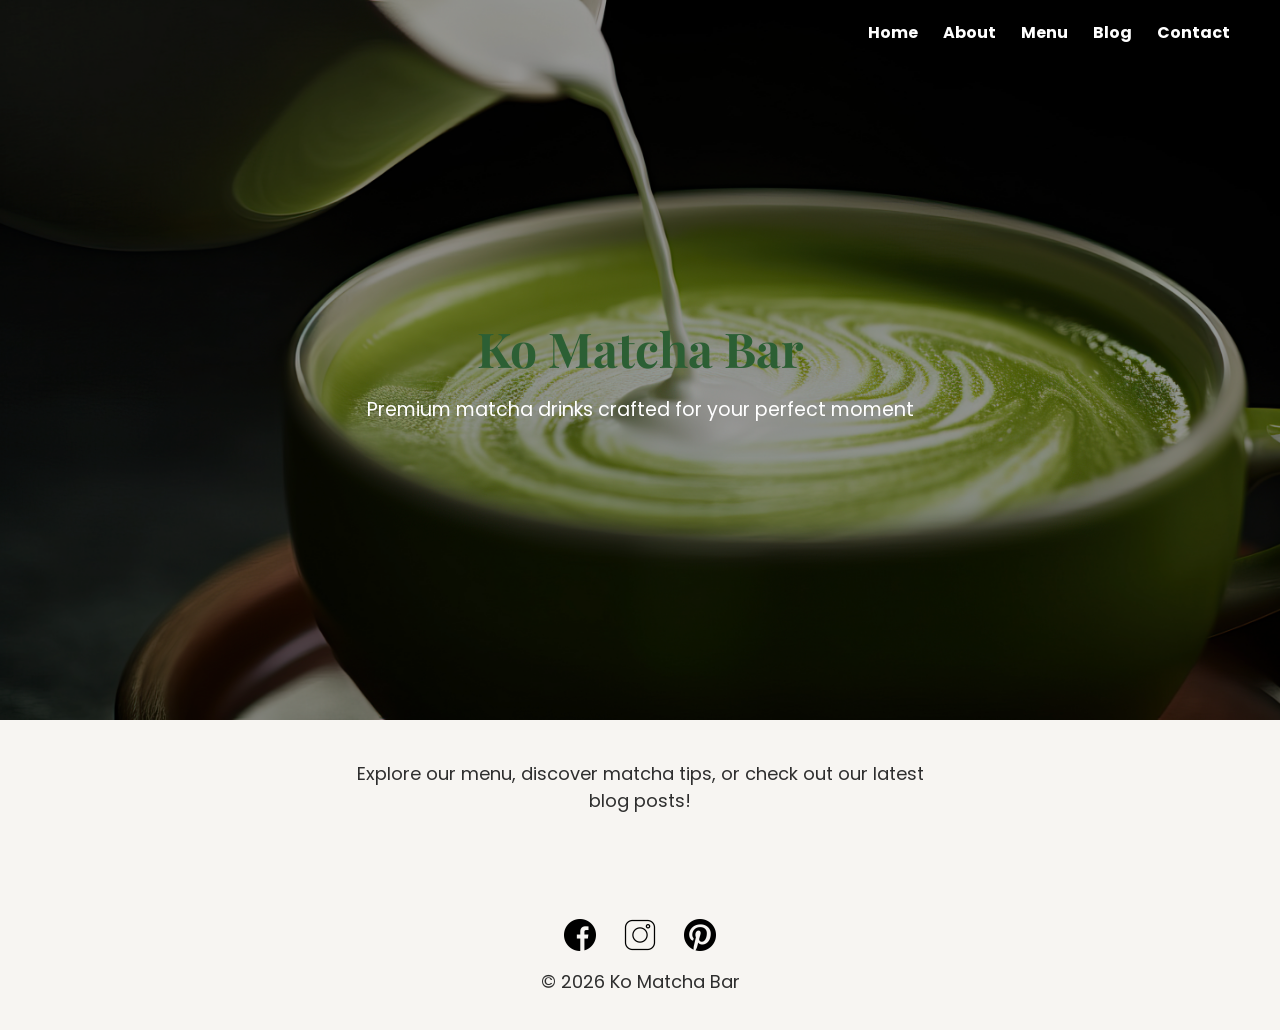
<file: index.html>
<!doctype html>
<html lang="en">
<head>
  <meta charset="utf-8">
  <meta name="viewport" content="width=device-width, initial-scale=1.0">
	<link href="https://fonts.googleapis.com/css2?family=Poppins:wght@300;400;600&family=Playfair+Display:wght@500;700&display=swap" rel="stylesheet">

  <title>Ko Matcha Bar | Premium Matcha &amp; Experience</title>
  <meta name="description" content="Ko Matcha Bar offers premium matcha drinks, desserts, and a calming cafe experience. Enjoy high-quality ingredients in a modern, aesthetic space.">
  <meta name="keywords" content="matcha cafe, matcha drinks, cafe aesthetic, premium matcha, Ko Matcha Bar, healthy drinks, trendy cafe">
  <meta name="author" content="Ko Matcha Bar">
  <link rel="stylesheet" href="style.css">
</head>

<body>
	
	<header class="navbar">
  <nav>
    <ul>
      <li><a href="#home">Home</a></li>
      <li><a href="#about">About</a></li>
      <li><a href="#menu">Menu</a></li>
	  <li><a href="blog.html">Blog</a></li>
      <li><a href="#contact">Contact</a></li>
    </ul>
  </nav>
</header>

<section class="hero">
  <div class="hero-content">
    <h1>Ko Matcha Bar</h1>
    <p>Premium matcha drinks crafted for your perfect moment</p>
  </div>
</section>

  <main>
    <!-- Main content goes here -->
    <p>Explore our menu, discover matcha tips, or check out our latest blog posts!</p>
  </main>

    <footer>
	  <div class="social-icons">
      <a href="https://facebook.com/komatchabar" target="_blank" rel="noopener noreferrer" aria-label="Ko Matcha Bar on Facebook">
        <img src="images/facebook-icon.png" alt="Facebook icon">
      </a>

      <a href="https://instagram.com/komatchabar" target="_blank" rel="noopener noreferrer" aria-label="Ko Matcha Bar on Instagram">
        <img src="images/instagram-icon.png" alt="Instagram icon">
      </a>

      <a href="https://ca.pinterest.com/komatchabar" target="_blank" rel="noopener noreferrer" aria-label="Ko Matcha Bar on Pinterest">
		  <img src="images/pinterest-icon.png" alt="Pinterest icon"></a>
    <p>&copy; 2026 Ko Matcha Bar</p>
	</div>
  </footer>

</body>
</html>
</file>
<file: style.css>
@charset "utf-8";

/* ===== Global Styles ===== */
body {
  font-family: Arial, sans-serif;
  margin: 0;
  padding: 0;
  background-color: #F7F5F2;
  color: #2E2E2E;
  text-align: center;
}

/* =========================
   Typography
   ========================= */

body {
  font-family: 'Poppins', sans-serif;
}

h1, h2 {
  font-family: 'Playfair Display', serif;
}

/* ===== Header / Hero Section ===== */
h1 {
text-align: center;
margin-top: 40px;
font-size: 32px;
}
p {
text-align: center;
max-width: 600px;
margin: 10px auto;
font-size: 18px;
}

header {
  padding: 60px 20px 30px;
}

header h1 {
  font-size: 2.5em;
  margin-bottom: 15px;
  color: #2c5f34;
}

header p {
  max-width: 600px;
  margin: 0 auto;
  line-height: 1.6;
}

/* =========================
   Hero Banner
   ========================= */

.hero {
  background-image: url("images/matcha-hero.jpeg"); 
  background-size: cover;
  background-position: center;
  height: 80vh;

  display: flex;
  align-items: center;
  justify-content: center;

  position: relative;
}

/* Dark overlay for readability */
.hero::before {
  content: "";
  position: absolute;
  inset: 0;
  background-color: rgba(0, 0, 0, 0.4);
}

.hero-content {
  position: relative;
  color: white;
  text-align: center;
  max-width: 600px;
}

.hero-content h1 {
  font-size: 3em;
  margin-bottom: 15px;
  color: #2c5f34;
}

.hero-content p {
  font-size: 1.2em;
  margin-bottom: 20px;
  color: white;
}

/* Button */
.btn {
  background-color: #2c5f34;
  color: white;
  padding: 12px 25px;
  text-decoration: none;
  border-radius: 25px;
  font-weight: bold;
  transition: background 0.3s ease;
}

.btn:hover {
  background-color: #2F5D50;
}

/* =========================
   Navigation Bar
   ========================= */

.navbar {
  position: absolute;
  top: 0;
  left: 0;
  width: 100%;
  display: flex;
  justify-content: flex-end; /* Puts logo on left, links on right */
  align-items: center;
  padding: 20px 50px;
  box-sizing: border-box; /* Keeps padding from adding to width */
  z-index: 10;
  background: transparent;
}

/* Horizontal list styling */
.navbar ul {
  display: flex;
  list-style: none;
  margin: 0;
  padding: 0;
}

.navbar ul li {
  margin-left: 25px;
}

.navbar a {
  color: white;
  text-decoration: none;
  font-weight: bold;
}

.navbar a.active {
  border-bottom: 2px solid white;
}

.nav-bar li {
  margin: 0 20px;
}

.nav-bar ul {
  display: flex;
  list-style: none;
  margin: 0;
  padding: 0;
}

.nav-bar {
  display: flex;
  justify-content: center;
  background-color: #F7F5F2;
  padding: 15px 0;
}

.nav-bar a {
  text-decoration: none;
  color: #2c5f34;
  font-weight: bold;
  transition: opacity 0.3s ease;
}

.nav-bar a.active {
  border-bottom: 2px solid #2c5f34;
}

.nav-bar a:hover {
  opacity: 0.7;
}

/* =========================
   Main Content
   ========================= */

main {
  padding: 30px 20px;
}

/* =========================
   Footer / Social Icons
   ========================= */

footer {
  background-color: #eae7e2;
  padding: 0;
  margin-top: 40px;
}

/* =========================
   Blog Page Styles
   ========================= */

.blog-container {
  max-width: 800px;
  margin: 40px auto;
  padding: 0 20px;
}

.blog-card img {
  width: 100%;        
  height: 250px;      
  object-fit: cover; 
}

.blog-post {
  margin-bottom: 40px;
  padding-bottom: 20px;
  border-bottom: 1px solid #ddd;
}

.blog-post h2 {
  color: #2F5D50; /* matcha green */
  margin-bottom: 10px;
}

.post-meta {
  font-size: 0.9em;
  color: #777;
  margin-bottom: 15px;
}

.blog-post p {
  line-height: 1.6;
  margin-bottom: 15px;
}

.blog-post ul {
  margin-left: 20px;
}

/* =========================
   Blog Cards (Modern Style)
   ========================= */

.blog-container {
  max-width: 1000px;
  margin: 40px auto;
  padding: 0 20px;
}

.blog-card {
  display: flex;
  flex-direction: column;
  background-color: #ffffff;
  margin-bottom: 30px;
  border-radius: 12px;
  overflow: hidden;
  box-shadow: 0 4px 10px rgba(0,0,0,0.08);
  transition: transform 0.3s ease;
}

.blog-card:hover {
  transform: translateY(-5px);
}

.blog-card img {
  width: 100%;
  height: 250px;
  object-fit: cover;
}

.blog-content {
  padding: 20px;
}

.blog-content h2 {
  color: #2F5D50;
  margin-bottom: 10px;
}

.post-meta {
  font-size: 0.85em;
  color: #888;
  margin-bottom: 10px;
}

.blog-content p {
  line-height: 1.6;
}

/* ===== Social Icons ===== */
.social-icons {
  text-align: center;
  padding: 25px 0;
  background-color: #F7F5F2; 
}

.social-icons a {
  margin: 0 12px;
  display: inline-block;
  text-decoration: none;
}

.social-icons img {
  width: 32px;
  height: 32px;
  transition: all 0.3s ease; 
}

.social-icons img:hover {
  transform: scale(1.2);
  opacity: 0.8;
}
</file>
